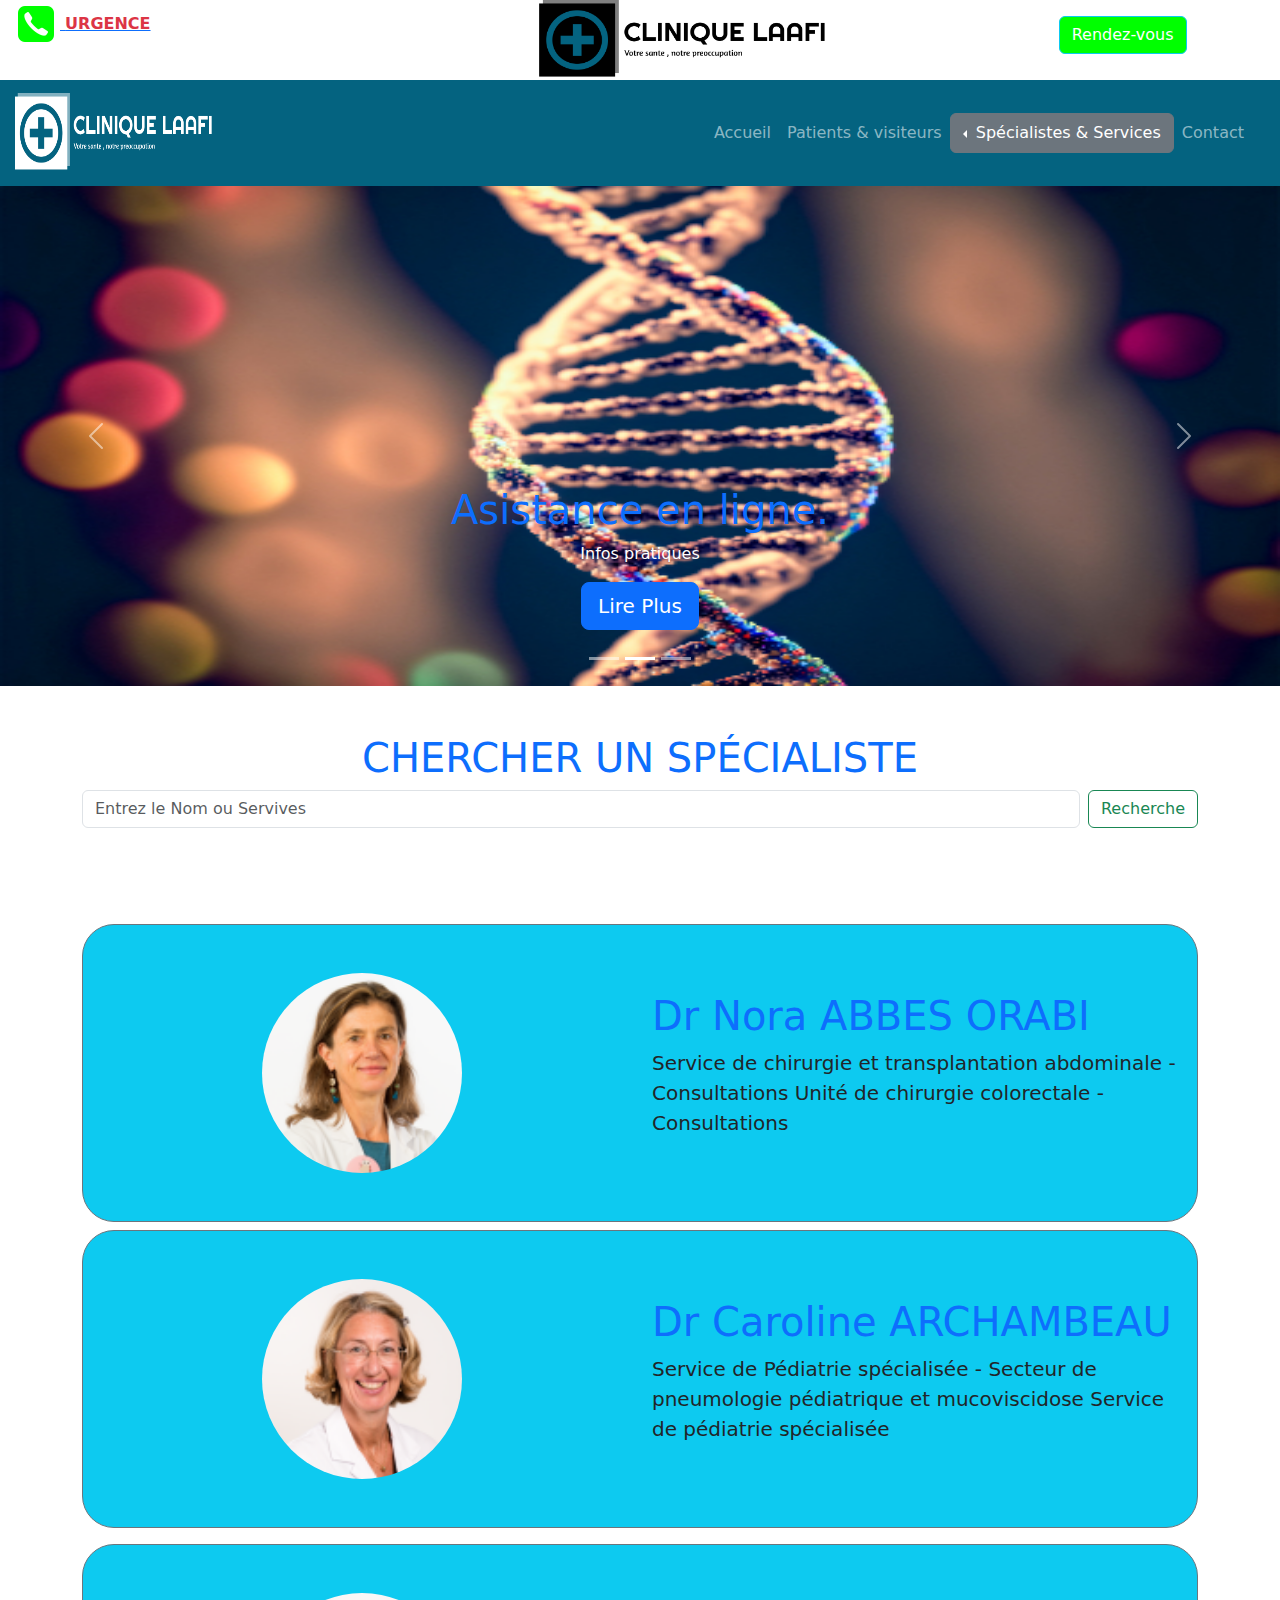
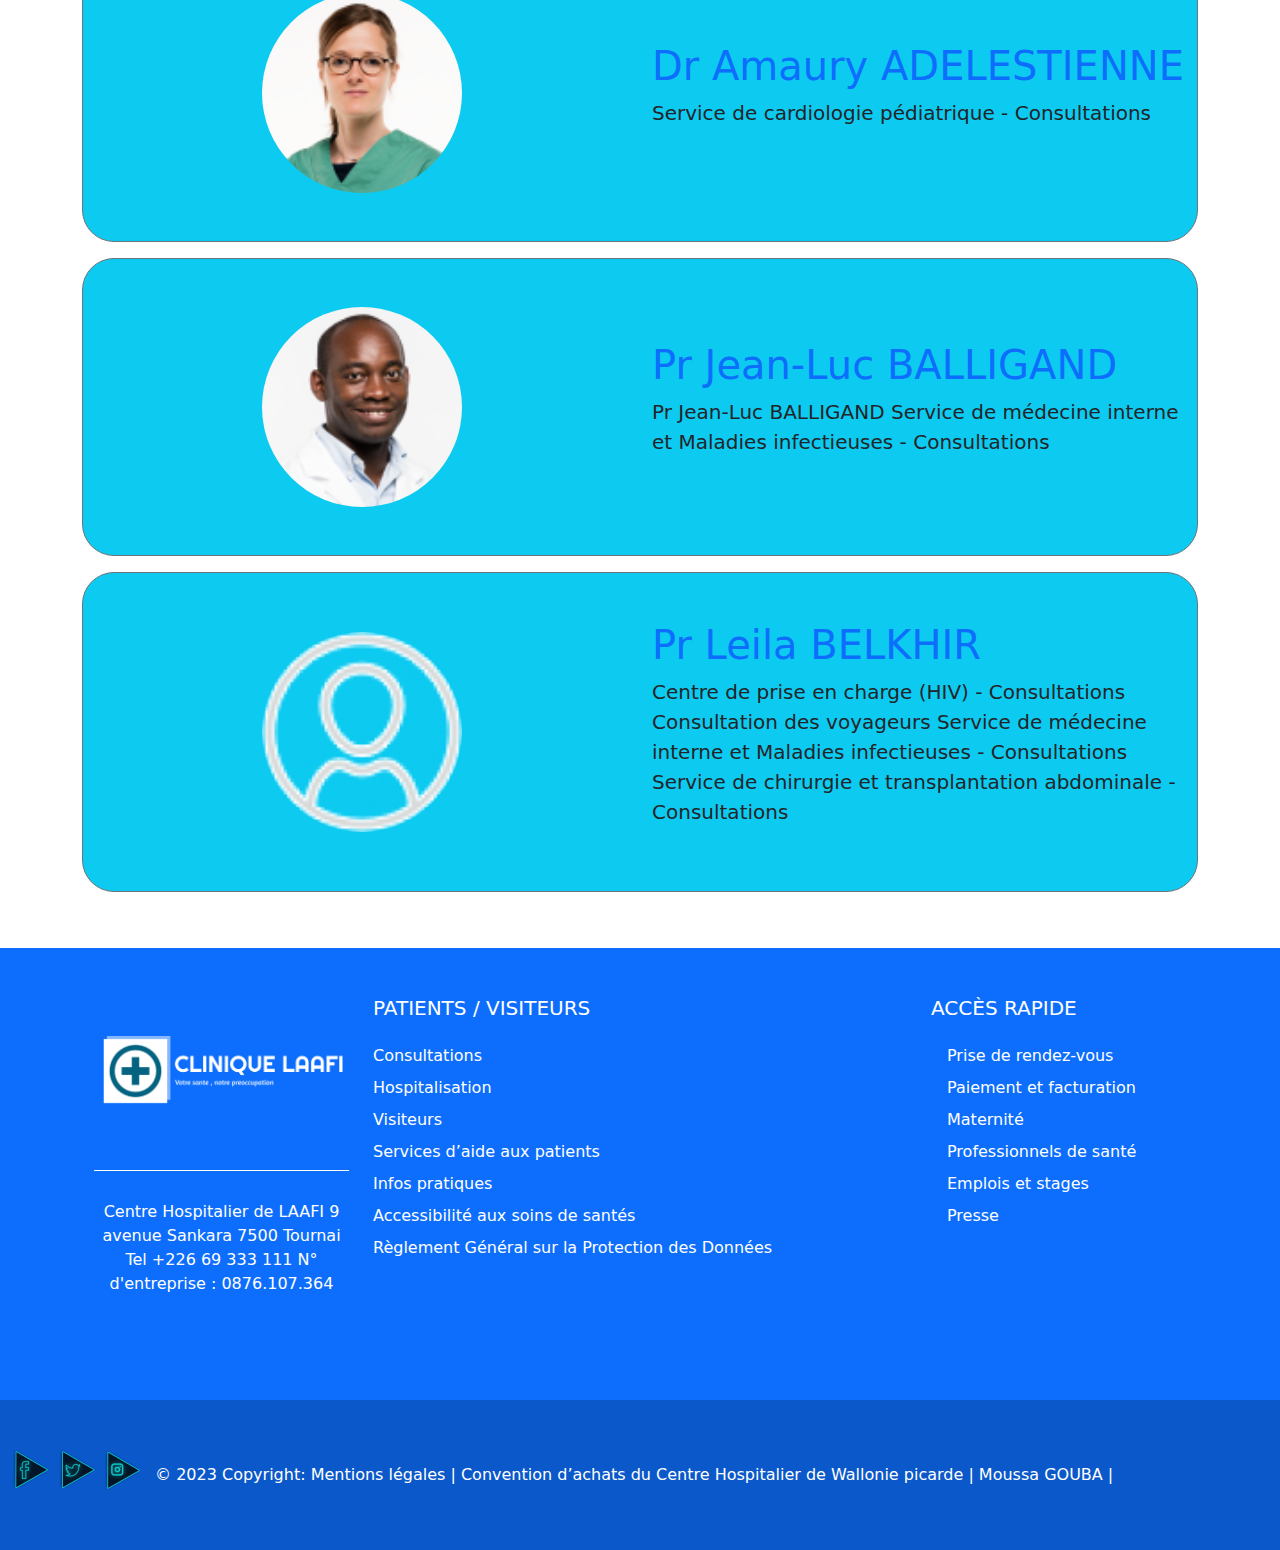
<file: spe.html>
<!DOCTYPE html>
<html lang="en">

<head>
    <meta charset="UTF-8">
    <meta http-equiv="X-UA-Compatible" content="IE=edge">
    <meta name="viewport" content="width=device-width, initial-scale=1.0">
    <title>Spécialistes et service</title>
    <!-- <link href="https://cdn.jsdelivr.net/npm/bootstrap@5.3.0-alpha3/dist/css/bootstrap.min.css" rel="stylesheet"
        integrity="sha384-KK94CHFLLe+nY2dmCWGMq91rCGa5gtU4mk92HdvYe+M/SXH301p5ILy+dN9+nJOZ" crossorigin="anonymous">
    <link rel="stylesheet" href="https://use.fontawesome.com/releases/v5.15.4/css/all.css"
        integrity="sha384-DyZ88mC6Up2uqS4h/KRgHuoeGwBcD4Ng9SiP4dIRy0EXTlnuz47vAwmeGwVChigm" crossorigin="anonymous" /> -->
    <link rel="stylesheet" href="css/style.css">
    <link rel="stylesheet" href="css/bootstrap.min.css">
</head>

<body>
    <header>
        <div class="container-fluid d-none d-lg-block  bg-white">
            <div class="row ">
                <div class="d-flex justify-content-center text-decoration-none justify-content-around bg-white">
                    <div class="item col-md-5 "><a href="tel:+3337373"><img src="images/icons8-phone-48.png" alt=""> <b
                                class="text-decoration-none text-danger">
                                URGENCE</b></a>
                    </div>
                    <div class="item  col-md-5  "><a href="index.html"><img class="imgr"
                                src="images/clinique-laafi-high-resolution-logo-black-on-transparent-background.png"
                                alt=""></a></div>
                    <div class="item col-md-2 py-3"><button type="button" class="btn btn-outline-info"
                            style="background-color: rgb(0, 255, 0); color: white;" data-bs-toggle="modal"
                            data-bs-target="#exampleModal" data-bs-whatever="clinique@laafi.com">Rendez-vous</button>

                        <div class="modal fade" id="exampleModal" tabindex="-1" aria-labelledby="exampleModalLabel"
                            aria-hidden="true">
                            <div class="modal-dialog">
                                <div class="modal-content">
                                    <div class="modal-header">
                                        <h1 class="modal-title fs-5" id="exampleModalLabel">Prendre un Rendez-vous</h1>
                                        <button type="button" class="btn-close" data-bs-dismiss="modal"
                                            aria-label="Close"></button>
                                    </div>
                                    <div class="modal-body">
                                        <form>
                                            <div class="mb-3">
                                                <label for="recipient-name" class="col-form-label">Votre adresse
                                                    émail</label>
                                                <input type="text" class="form-control" id="recipient-name">
                                            </div>
                                            <div class="mb-3">
                                                <label for="message-text" class="col-form-label">Message:</label>
                                                <textarea class="form-control" id="message-text"></textarea>
                                            </div>
                                        </form>
                                    </div>
                                    <div class="modal-footer">
                                        <button type="button" class="btn btn-secondary"
                                            data-bs-dismiss="modal">Sortir</button>
                                        <button type="button" class="btn btn-primary">Envoyez</button>
                                    </div>
                                </div>
                            </div>
                        </div>
                    </div>
                </div>
            </div>
        </div>
        <nav class="navbar navbar-expand-lg navbar-dark  moi" aria-label="Offcanvas navbar large">
            <div class="container-fluid">
                <a class="navbar-brand" href="#"><img class="bob" src="images/logo/png/logo-no-background.png"
                        alt=""></a>
                <button class="navbar-toggler" type="button" data-bs-toggle="offcanvas"
                    data-bs-target="#offcanvasNavbar2" aria-controls="offcanvasNavbar2" aria-label="Toggle navigation">
                    <span class="navbar-toggler-icon"></span>
                </button>
                <div class="offcanvas offcanvas-end text-bg-dark" tabindex="-1" id="offcanvasNavbar2"
                    aria-labelledby="offcanvasNavbar2Label">
                    <div class="offcanvas-header">
                        <h5 class="offcanvas-title" id="offcanvasNavbar2Label">Menu</h5>
                        <button type="button" class="btn-close btn-close-white" data-bs-dismiss="offcanvas"
                            aria-label="Close"></button>
                    </div>
                    <div class="offcanvas-body">
                        <ul class="navbar-nav justify-content-end flex-grow-1 pe-3">
                            <li class="nav-item">
                                <a class="nav-link " aria-current="page" href="#">Accueil</a>
                            </li>
                            <li class="nav-item">
                                <a class="nav-link" href="#">Patients & visiteurs</a>
                            </li>
                            <li class="btn-group dropstart active">
                                <button type="button" class="btn btn-secondary dropdown-toggle"
                                    data-bs-toggle="dropdown" aria-expanded="false">
                                    Spécialistes & Services
                                </button>
                                <ul class="dropdown-menu bg-info">
                                    <li><a class="dropdown-item" href="#">Spécialité</a></li>
                                    <li><a class="dropdown-item" href="#">Services</a></li>
                                    <li><a class="dropdown-item" href="#">Faire un don</a></li>
                                </ul>

                            </li>
                            <li class="nav-item">
                                <a class="nav-link" href="contact.html">Contact</a>
                            </li>
                        </ul>

                    </div>
                </div>
            </div>
        </nav>
    </header>
    <main>
        <div id="myCarousel" class="carousel slide pointer-event" data-bs-ride="carousel">
            <div class="carousel-indicators">
                <button type="button" data-bs-target="#myCarousel" data-bs-slide-to="0" class=""
                    aria-label="Slide 1"></button>
                <button type="button" data-bs-target="#myCarousel" data-bs-slide-to="1" aria-label="Slide 2"
                    class="active" aria-current="true"></button>
                <button type="button" data-bs-target="#myCarousel" data-bs-slide-to="2" aria-label="Slide 3"
                    class=""></button>
            </div>
            <div class="carousel-inner">
                <div class="carousel-item active carousel-item-start">
                    <img class="bd-placeholder-img" width="100%" height="500px" aria-hidden="true"
                        preserveAspectRatio="xMidYMid slice" focusable="false" src="images/pexels-photo-5726850.jpeg"
                        alt="">

                    <div class="container">
                        <div class="carousel-caption text-start">
                            <h1 class="text-primary">Laboratoire a la pointe de la techno</h1>
                            <p>Services d’aide aux patients


                            </p>
                            <p><a class="btn btn-lg btn-primary" href="#">CONTACTER</a></p>
                        </div>
                    </div>
                </div>
                <div class="carousel-item carousel-item-next carousel-item-start">
                    <img class="bd-placeholder-img" width="100%" height="500px" aria-hidden="true"
                        preserveAspectRatio="xMidYMid slice" focusable="false" src="images/dna-helix_CHEZDDXUJY.jpg"
                        alt="">

                    <div class="container">
                        <div class="carousel-caption">
                            <h1 class="text-primary">Asistance en ligne.</h1>
                            <p> Infos pratiques

                            </p>
                            <p><a class="btn btn-lg btn-primary" href="#">Lire Plus</a></p>
                        </div>
                    </div>
                </div>
                <div class="carousel-item">
                    <img class="bd-placeholder-img" width="100%" height="500px" aria-hidden="true"
                        preserveAspectRatio="xMidYMid slice" focusable="false"
                        src="images/istockphoto-1227177907-612x612.jpg" alt="">

                    <div class="container">
                        <div class="carousel-caption text-end">
                            <h1 class="text-primary">Votre santé,notre priorité</h1>
                            <p>Accessibilité aux soins de santé</p>
                            <p><a class="btn btn-lg btn-primary" href="#">renseignements</a></p>
                        </div>
                    </div>
                </div>
            </div>
            <button class="carousel-control-prev" type="button" data-bs-target="#myCarousel" data-bs-slide="prev">
                <span class="carousel-control-prev-icon" aria-hidden="true"></span>
                <span class="visually-hidden">Previous</span>
            </button>
            <button class="carousel-control-next" type="button" data-bs-target="#myCarousel" data-bs-slide="next">
                <span class="carousel-control-next-icon" aria-hidden="true"></span>
                <span class="visually-hidden">Next</span>
            </button>
        </div>
        <section class="im py-5">
            <div class="container">
                <h1 class="text-center text-primary">CHERCHER UN SPÉCIALISTE</h1>
                <form class="d-flex" role="search">
                    <input class="form-control me-2" type="search" placeholder="Entrez le Nom ou Servives"
                        aria-label="Search">
                    <button class="btn btn-outline-success" type="submit">Recherche</button>
                </form>
            </div>

        </section>
        <section class="py-5">
            <!-- <h1 class="display-5 fw-bold text-center  lh-1 text-primary mb-3"> Carnet
                d'hospitalisation</h1> -->
            <div class="container col-xxl-8 px-4  ">
                <div
                    class="row bg-info flex-lg-row-reverse align-items-center  border rounded-5 border-secondary  py-5">
                    <div class="col-lg-6">
                        <h1 class="text-primary">Dr Nora ABBES ORABI</h1>
                        <p class="lead">
                            Service de chirurgie et transplantation abdominale - Consultations
                            Unité de chirurgie colorectale - Consultations
                        </p>
                    </div>
                    <div class="col-10 col-sm-10 col-lg-6">
                        <img src="images/personnel/01102020-BARREA C.-_DHD2113.png"
                            class="d-block mx-lg-auto rounded-circle shadow-4-strong img-fluid" alt="" width="200"
                            height="200" loading="lazy">
                    </div>
                </div>
            </div>
            <div class="container col-xxl-8 px-4 py-2 ">
                <div
                    class="row bg-info flex-lg-row-reverse align-items-center  border rounded-5 border-secondary  py-5">
                    <div class="col-lg-6">
                        <h1 class="text-primary">Dr Caroline ARCHAMBEAU</h1>
                        <p class="lead">

                            Service de Pédiatrie spécialisée - Secteur de pneumologie pédiatrique et mucoviscidose
                            Service de pédiatrie spécialisée
                        </p>
                    </div>
                    <div class="col-10 col-sm-10 col-lg-6">
                        <img src="images/personnel/13062017-Noella BETHUYNE-DHD_9328.png"
                            class="d-block mx-lg-auto rounded-circle shadow-4-strong img-fluid" alt="" width="200"
                            height="200" loading="lazy">
                    </div>
                </div>
            </div>
            <div class="container col-xxl-8 px-4 py-2 ">
                <div
                    class="row bg-info flex-lg-row-reverse align-items-center  border rounded-5 border-secondary  py-5">
                    <div class="col-lg-6">
                        <h1 class="text-primary">Dr Amaury ADELESTIENNE</h1>
                        <p class="lead">


                            Service de cardiologie pédiatrique - Consultations
                        </p>
                    </div>
                    <div class="col-10 col-sm-10 col-lg-6">
                        <img src="images/personnel/24042018-BAILLY Sarah-_DSC0363_0.png"
                            class="d-block mx-lg-auto rounded-circle shadow-4-strong img-fluid" alt="" width="200"
                            height="200" loading="lazy">
                    </div>
                </div>
            </div>
            <div class="container col-xxl-8 px-4 py-2 ">
                <div
                    class="row bg-info flex-lg-row-reverse align-items-center  border rounded-5 border-secondary  py-5">
                    <div class="col-lg-6">
                        <h1 class="text-primary"> Pr Jean-Luc BALLIGAND</h1>
                        <p class="lead">

                            Pr Jean-Luc BALLIGAND
                            Service de médecine interne et Maladies infectieuses - Consultations
                        </p>
                    </div>
                    <div class="col-10 col-sm-10 col-lg-6">
                        <img src="images/personnel/ABOUBAKAR_N.png"
                            class="d-block mx-lg-auto rounded-circle shadow-4-strong img-fluid" alt="" width="200"
                            height="200" loading="lazy">
                    </div>
                </div>
            </div>
            <div class="container col-xxl-8 px-4 py-2 ">
                <div
                    class="row bg-info flex-lg-row-reverse align-items-center  border rounded-5 border-secondary  py-5">
                    <div class="col-lg-6">
                        <h1 class="text-primary">Pr Leila BELKHIR</h1>
                        <p class="lead">

                            Centre de prise en charge (HIV) - Consultations
                            Consultation des voyageurs
                            Service de médecine interne et Maladies infectieuses - Consultations
                            Service de chirurgie et transplantation abdominale - Consultations
                        </p>
                    </div>
                    <div class="col-10 col-sm-10 col-lg-6">
                        <img src="images/personnel/avatar-doctor.png"
                            class="d-block mx-lg-auto rounded-circle shadow-4-strong img-fluid" alt="" width="200"
                            height="200" loading="lazy">
                    </div>
                </div>
            </div>
        </section>
    </main>
    <footer>
        <!-- Remove the container if you want to extend the Footer to full width. -->

        <footer class="bg-primary text-center text-lg-start text-white">
            <div class="container p-4">
                <!--Grid row-->
                <div class="row my-4">
                    <!--Grid column-->
                    <div class="col-lg-3 col-md-6 mb-4 mb-md-0">
                        <div class="  d-flex align-items-center justify-content-center mb-4 mx-auto"
                            style="width: 150px; height: 150px;">
                            <img src="images/logo/clinique-laafi-low-resolution-logo-white-on-transparent-background.png"
                                height="70" alt="" loading="lazy" />
                        </div>
                        <hr class="" style="opacity: 100%; height: 14px;">
                        <p class="text-center">Centre Hospitalier de LAAFI
                            9 avenue Sankara
                            7500 Tournai
                            Tel +226 69 333 111
                            N° d'entreprise : 0876.107.364</p>

                        <ul class="list-unstyled d-flex flex-row justify-content-center">
                            <li>
                                <a class="text-white px-2" href="#!">
                                    <i class="fab fa-facebook-square"></i>
                                </a>
                            </li>
                            <li>
                                <a class="text-white px-2" href="#!">
                                    <i class="fab fa-instagram"></i>
                                </a>
                            </li>
                            <li>
                                <a class="text-white ps-2" href="#!">
                                    <i class="fab fa-youtube"></i>
                                </a>
                            </li>
                        </ul>

                    </div>

                    <div class="col-lg-6 text-decoration-none col-md-6 mb-4 mb-md-0">
                        <h5 class="text-uppercase mb-4">PATIENTS / VISITEURS</h5>

                        <ul class="list-unstyled text-decoration-none">
                            <li class="mb-2">
                                <a href="#!" class="text-white text-decoration-none">Consultations</a>
                            </li>
                            <li class="mb-2">
                                <a href="#!" class="text-white text-decoration-none">Hospitalisation</a>
                            </li>
                            <li class="mb-2">
                                <a href="#!" class="text-white text-decoration-none">Visiteurs</a>
                            </li>
                            <li class="mb-2">
                                <a href="#!" class="text-white text-decoration-none">Services d’aide aux
                                    patients
                                </a>
                            </li>
                            <li class="mb-2">
                                <a href="#!" class="text-white text-decoration-none">
                                    Infos pratiques</a>
                            </li>
                            <li class="mb-2">
                                <a href="#!" class="text-white text-decoration-none">
                                    Accessibilité aux
                                    soins de santés</a>
                            </li>
                            <li class="mb-2">
                                <a href="#!" class="text-white text-decoration-none">Règlement Général sur
                                    la Protection des Données</a>
                            </li>
                        </ul>
                    </div>

                    <div class="col-lg-3 col-md-6 mb-4 mb-md-0">
                        <h5 class="text-uppercase mb-4"> ACCÈS RAPIDE</h5>

                        <ul class="list-unstyled">
                            <li class="mb-2">
                                <a href="#!" class="text-white text-decoration-none"><i
                                        class="fas fa-paw pe-3"></i>Prise de
                                    rendez-vous</a>
                            </li>
                            <li class="mb-2">
                                <a href="#!" class="text-white text-decoration-none"><i
                                        class="fas fa-paw pe-3"></i>Paiement et
                                    facturation</a>
                            </li>
                            <li class="mb-2">
                                <a href="#!" class="text-white text-decoration-none"><i
                                        class="fas fa-paw pe-3"></i>Maternité</a>
                            </li>
                            <li class="mb-2">
                                <a href="#!" class="text-white text-decoration-none"><i class="fas fa-paw pe-3"></i>
                                    Professionnels de
                                    santé</a>
                            </li>
                            <li class="mb-2">
                                <a href="#!" class="text-white text-decoration-none"><i
                                        class="fas fa-paw pe-3"></i>Emplois et stages</a>
                            </li>
                            <li class="mb-2">
                                <a href="#!" class="text-white text-decoration-none"><i
                                        class="fas fa-paw pe-3"></i>Presse</a>
                            </li>
                        </ul>
                    </div>

                </div>

            </div>

            <!-- Copyright -->
            <div class="" style="background-color: rgba(0, 0, 0, 0.2)">
                <a href=""><img src="images/—Pngtree—facebook and twitter icons_3593305.png" width="150" alt=""></a>
                <a class="text-white text-decoration-none text-" href=""> © 2023 Copyright:
                    Mentions légales |
                    Convention
                    d’achats du
                    Centre Hospitalier de Wallonie picarde |
                    Moussa GOUBA
                    |
                </a>
            </div>

        </footer>


    </footer>


    <script src="js/bootstrap.bundle.min.js"></script>
    <script src="js/bootstrap.min.js"></script>


    <!-- <script src="https://cdn.jsdelivr.net/npm/bootstrap@5.3.0-alpha3/dist/js/bootstrap.bundle.min.js"
        integrity="sha384-ENjdO4Dr2bkBIFxQpeoTz1HIcje39Wm4jDKdf19U8gI4ddQ3GYNS7NTKfAdVQSZe"
        crossorigin="anonymous"></script> -->
    <script src="js/main.js"></script>
</body>

</html>
</file>
<file: css/style.css>
@import url("https://fonts.googleapis.com/css?family=Fira+Sans:400,500,600,700,800");
* {
  margin: 0;
  padding: 0;
  box-sizing: border-box;
}
.imgr {
  width: 290px;
  height: 80px;
}
.moi {
  background-color: #046380;
}
.bob {
  height: 80px;
  width: 200px;
}
body {
  font-family: "Fira Sans", sans-serif;
}
.local {
  background-color: rgba(128, 128, 128, 0.055);
}
</file>
